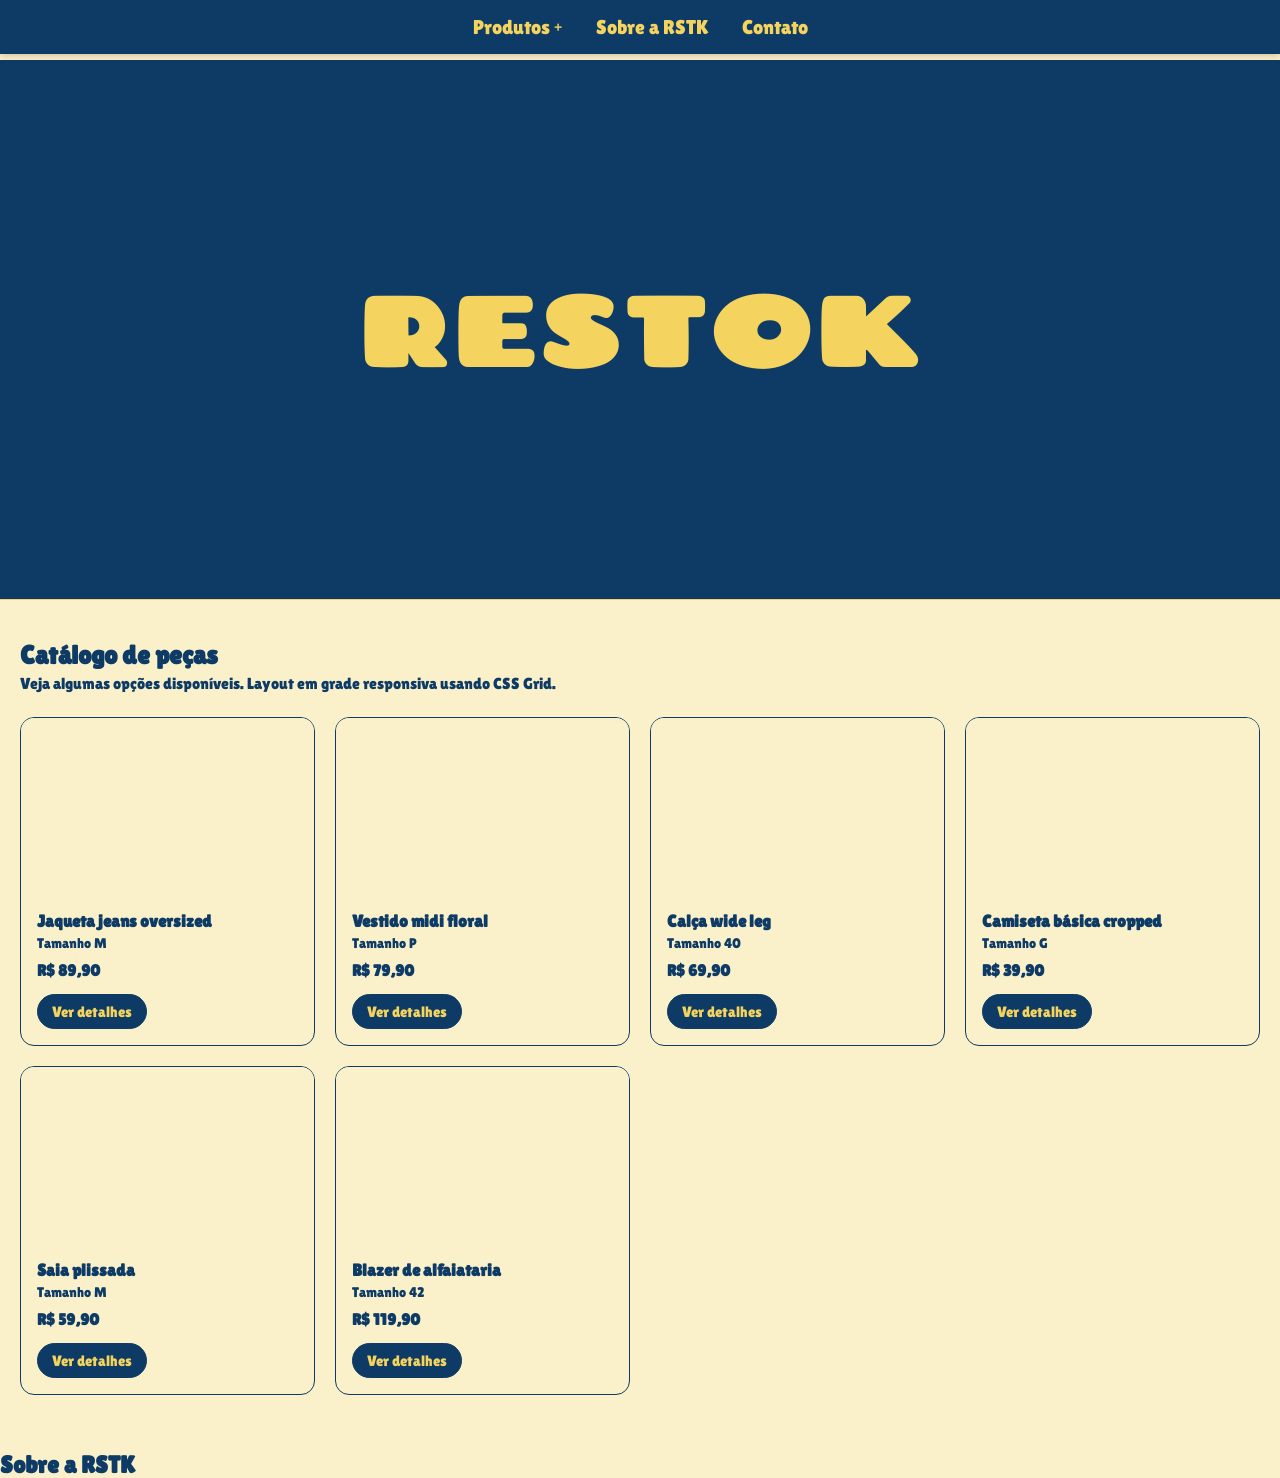
<file: index.html>
<!DOCTYPE html>
<html lang="pt-br">
  <head>
    <meta charset="UTF-8" />
    <meta name="viewport" content="width=device-width, initial-scale=1.0" />
    <title>RESTOK</title>
    <link rel="stylesheet" href="style.css" />
    <link rel="stylesheet" href="root.css" />
    <link rel="stylesheet" href="header-nav.css" />
    <link rel="stylesheet" href="products.css" />
    <script src="script.js" defer></script>

    <!-- Google Fonts -->
    <link rel="preconnect" href="https://fonts.googleapis.com" />
    <link rel="preconnect" href="https://fonts.gstatic.com" crossorigin />
    <link
      href="https://fonts.googleapis.com/css2?family=Chango&display=swap"
      rel="stylesheet"
    />
    <link
      href="https://fonts.googleapis.com/css2?family=Lilita+One&display=swap"
      rel="stylesheet"
    />
    <link
      href="https://fonts.googleapis.com/css2?family=Roboto+Condensed:wght@300;400;500;700&display=swap"
      rel="stylesheet"
    />
  </head>
  <body>
    <!-- SECTION: Header -->
    <header class="site-header">
      <div class="site-header-inner">
        <section class="pagetitle">
          <h1 id="restok-logo">RESTOK</h1>
        </section>
 
        <nav class="gen-nav" id="gen-nav">

        <button class="gen-hamburger" id="gen-ham" aria-label="Abrir menu">
          <span></span><span></span><span></span>
        </button>
        <ul id="gen-menu">
          
          <li class="has-sub">
            <a href="#produtos">Produtos <span class="gen-arrow">+</span></a>
            <ul>
              <li><a href="#novidades">Novidades</a></li>
              <li><a href="#promo">Promoções</a></li>
              <li><a href="#ver-tudo">Ver tudo</a></li>
            </ul>
          </li>
          <li><a href="#sobre">Sobre a RSTK</a></li>
          <li><a href="#contato">Contato</a></li>
        </ul>
      </nav>
    </header>
    
    

    <!-- SECTION: Product Grid -->
    <section
      id="produtos"
      class="product-section"
      aria-label="Catálogo de roupas"
    >
      <header class="product-header">
        <h2>Catálogo de peças</h2>
        <p>
          Veja algumas opções disponíveis. Layout em grade responsiva usando CSS
          Grid.
        </p>
      </header>

      <div class="product-grid">
        <!-- Exemplo de card de produto -->
        <article class="product-card">
          <div class="product-image" aria-hidden="true"></div>
          <div class="product-info">
            <h3 class="product-title">Jaqueta jeans oversized</h3>
            <p class="product-size">Tamanho M</p>
            <p class="product-price">R$ 89,90</p>
            <button class="product-button" type="button">Ver detalhes</button>
          </div>
        </article>

        <article class="product-card">
          <div
            class="product-image product-image--pink"
            aria-hidden="true"
          ></div>
          <div class="product-info">
            <h3 class="product-title">Vestido midi floral</h3>
            <p class="product-size">Tamanho P</p>
            <p class="product-price">R$ 79,90</p>
            <button class="product-button" type="button">Ver detalhes</button>
          </div>
        </article>

        <article class="product-card">
          <div
            class="product-image product-image--green"
            aria-hidden="true"
          ></div>
          <div class="product-info">
            <h3 class="product-title">Calça wide leg</h3>
            <p class="product-size">Tamanho 40</p>
            <p class="product-price">R$ 69,90</p>
            <button class="product-button" type="button">Ver detalhes</button>
          </div>
        </article>

        <article class="product-card">
          <div
            class="product-image product-image--yellow"
            aria-hidden="true"
          ></div>
          <div class="product-info">
            <h3 class="product-title">Camiseta básica cropped</h3>
            <p class="product-size">Tamanho G</p>
            <p class="product-price">R$ 39,90</p>
            <button class="product-button" type="button">Ver detalhes</button>
          </div>
        </article>

        <article class="product-card">
          <div
            class="product-image product-image--blue"
            aria-hidden="true"
          ></div>
          <div class="product-info">
            <h3 class="product-title">Saia plissada</h3>
            <p class="product-size">Tamanho M</p>
            <p class="product-price">R$ 59,90</p>
            <button class="product-button" type="button">Ver detalhes</button>
          </div>
        </article>

        <article class="product-card">
          <div
            class="product-image product-image--purple"
            aria-hidden="true"
          ></div>
          <div class="product-info">
            <h3 class="product-title">Blazer de alfaiataria</h3>
            <p class="product-size">Tamanho 42</p>
            <p class="product-price">R$ 119,90</p>
            <button class="product-button" type="button">Ver detalhes</button>
          </div>
        </article>
      </div>
    </section>
    <!-- SECTION: Sobre a RSTK -->
    <section id="sobre" class="page-about">
      <div class="page-sobre">
        <h2>Sobre a RSTK</h2>
        <!--<p>
          A RESTOK nasceu com o propósito de ser uma galeria para as roupas que estavam precisando de um novo lar. Esse site foi criado inteirinho por mim, desde a primeira linha de código até o último centímetro medido da barra de um vestido. Minha ideia inicial sempre foi criar um projeto temporário, mas me apeguei tanto a RSTK que decidi manter esse espaço vivo. 
        </p>-->
      </div>
    </section>
  </body>
</html>
</file>
<file: style.css>
@charset "UTF-8";

* {
  margin: 0;
  padding: 0;
  box-sizing: border-box;
}
</file>
<file: root.css>
@charset "UTF-8";

:root {
  
    /* Colors */
    --color-primary: #0D3B66;
    --color-secondary: #F4D35E;
    --color-background: #FAF0CA;
    --color-text: #0D3B66;
    --color-text-muted: #0D3B66;
    --color-border: #0D3B66;
    --color-border-subtle: rgba(0, 0, 0, 0.15);
    
    /* Typography */
    --font-family-heading: 'Chango', cursive;
    --font-family-body: 'Lilita One', cursive;
    
    /* Spacing */
    --spacing-xs: 4px;
    --spacing-sm: 8px;
    --spacing-md: 16px;
    --spacing-lg: 24px;
    --spacing-xl: 32px;
    
    /* Border radius */
    --radius-sm: 6px;
    --radius-md: 12px;
    --radius-lg: 18px;
    

}
</file>
<file: header-nav.css>
@charset "UTF-8";

/* SECTION: Header */
.site-header {
  background-color: #0D3B66;
  border-bottom: 1px solid #F4D35E;
}

.site-header-inner {
  max-width: 1120px;
  margin: 0 auto;
  padding: 20px 20px 0;
  display: flex;
  flex-direction: column;
  align-items: center;
  gap: 16px;
}

.pagetitle {
  display: flex;
  align-items: center;
  justify-content: center;
}

.pagetitle h1 {
  font-family: 'Chango', cursive;
  font-size: clamp(4rem, 10vw, 6rem);
  letter-spacing: 6px;
  color: #F4D35E;
  transform-origin: left center;
  transition: transform 0.2s ease-out;
}

/* Center the big RESTOK vertically on first screen */
.site-header {
  display: flex;
  align-items: center;
  min-height: 60vh;
}

.site-header-inner {
  max-width: 1120px;
  margin: 0 auto;
  padding: 20px;
  display: flex;
  align-items: center;
  justify-content: space-between;
  gap: 24px;
}

/* Generated navigation (kept from user, lightly tuned to tokens) */
.gen-nav {
  position: fixed;
  top: 0;
  left: 0;
  right: 0;
  z-index: 1000;
  display: flex;
  align-items: center;
  background: #0D3B66;
  min-height: 54px;
  box-shadow: 0 2px 7px rgba(0, 0, 0, 0.18);
  padding: 0 16px;
  flex-wrap: wrap;
}

/* empurra o conteúdo pra baixo da navbar fixa */
body {
  font-family: 'Lilita One', cursive;
  background: #FAF0CA;
  color: #0D3B66;
  min-height: 100vh;
  padding-top: 60px;
}

.gen-nav ul {
  list-style: none;
}

.gen-hamburger {
  background: none;
  border: none;
  cursor: pointer;
  padding: 8px;
  margin-left: auto;
  display: none;
  align-items: center;
  justify-content: center;
}

.gen-hamburger span {
  display: block;
  background: #ffffff;
  transition: all 0.3s;
  width: 18px;
  height: 3px;
  border-radius: 999px;
}

.gen-hamburger span + span {
  margin-top: 3px;
}

.gen-nav > ul {
  display: flex;
  justify-content: center;
  flex: 1;
  flex-wrap: wrap;
}

.gen-nav > ul > li {
  position: relative;
}

.gen-nav > ul > li > a {
  display: flex;
  align-items: center;
  gap: 4px;
  padding: 0 17px;
  height: 54px;
  color: #F4D35E;
  font-family: 'Lilita One', cursive;
  font-size: 1.25rem;
  text-decoration: none;
  transition: background 0.2s, color 0.2s;
}

.gen-nav > ul > li > a:hover,
.gen-nav > ul > li:hover > a {
  background: #F4D35E;
  color: #0D3B66;
}

.gen-arrow {
  font-size: 0.7em;
  opacity: 0.9;
}

.gen-nav > ul > li > ul {
  display: none;
  position: absolute;
  top: 100%;
  left: 0;
  background: #0D3B66;
  min-width: 170px;
  border-radius: 0 0 10px 10px;
  box-shadow: 0 8px 24px rgba(0, 0, 0, 0.18);
  z-index: 1000;
}

.gen-nav > ul > li:hover > ul {
  display: block;
}

.gen-nav > ul > li > ul > li > a {
  display: block;
  padding: 10px 18px;
  color: #F4D35E;
  font-size: 1rem;
  text-decoration: none;
  transition: background 0.15s, color 0.15s;
}

.gen-nav > ul > li > ul > li > a:hover {
  background: #F4D35E;
  color: #0D3B66;
}

/* Responsive nav */
@media (max-width: 768px) {
  .gen-hamburger {
    display: inline-flex;
  }

  .gen-nav > ul {
    display: none;
    position: absolute;
    top: 100%;
    left: 0;
    right: 0;
    flex-direction: column;
    background: #0D3B66;
    border-radius: 0 0 10px 10px;
    box-shadow: 0 12px 32px rgba(0, 0, 0, 0.2);
    padding: 8px 0;
  }

  .gen-nav > ul.open {
    display: flex;
  }

  .gen-nav > ul > li > a {
    height: auto;
    padding: 14px 20px;
  }

  .gen-nav > ul > li > ul {
    position: static;
    box-shadow: none;
    background: rgba(0, 0, 0, 0.15);
  }

  .gen-nav > ul > li > ul.sub-open {
    display: block;
  }
}
</file>
<file: products.css>
@charset "UTF-8";

/* SECTION: Main layout */
.page-main {
  max-width: 1120px;
  margin: 0 auto;
  padding: 32px 20px 56px;
}

/* Hero intro */
.hero {
  background: #faf0ca;
  border-radius: 18px;
  padding: 24px 20px 28px;
  border: 1px solid #0D3B66;
  box-shadow: 0 8px 20px rgba(0, 0, 0, 0.12);
  margin-bottom: 40px;
}

.hero-text h2 {
  font-family: 'Lilita One', cursive;
  font-size: clamp(1.6rem, 3vw, 2.1rem);
  letter-spacing: 4px;
  margin-bottom: 10px;
}

.hero-text p {
  font-size: 1rem;
  color: #0D3B66;
}

/* Product section */
.product-section {
  display: flex;
  flex-direction: column;
  gap: 24px;
  background: #FAF0CA;
  padding: 40px 20px 56px;
}

/* stretch background to full viewport width on very small screens */
@media (max-width: 480px) {
  .product-section {
    margin-inline: -16px;
    padding-inline: 16px;
  }
}

.product-header h2 {
  font-family: 'Lilita One', cursive;
  font-size: 1.6rem;
  margin-bottom: 4px;
}

.product-header p {
  color: #0D3B66;
}

/* SECTION: Product grid using CSS Grid */
.product-grid {
  display: grid;
  grid-template-columns: repeat(4, minmax(220px, 1fr));
  gap: 20px;
}

.product-card {
  background: #FAF0CA;
  border-radius: 14px;
  border: 1px solid #0D3B66;
  box-shadow: none;
  overflow: hidden;
  display: flex;
  flex-direction: column;
  transition: transform 0.18s ease, box-shadow 0.18s ease, border-color 0.18s ease;
}

.product-card:hover {
  transform: translateY(-2px);
  box-shadow: 0 10px 24px rgba(0, 0, 0, 0.12);
  border-color: rgba(0, 0, 0, 0.35);
}

.product-image {
  height: 180px;
  background: #faf0ca;
}

.product-image--pink,
.product-image--green,
.product-image--yellow,
.product-image--blue,
.product-image--purple {
  background: #faf0ca;
}

.product-info {
  padding: 14px 16px 16px;
  display: flex;
  flex-direction: column;
  gap: 4px;
}

.product-title {
  font-weight: 600;
  font-size: 1.05rem;
}

.product-size {
  font-size: 0.9rem;
  color: #0D3B66;
}
.product-price {
  font-weight: 700;
  margin-top: 6px;
}

.product-button {
  margin-top: 10px;
  align-self: flex-start;
  padding: 8px 14px;
  border-radius: 999px;
  border: 1px solid #0D3B66;
  background: #0D3B66;
  color: #F4D35E;
  font-family: inherit;
  font-size: 0.95rem;
  cursor: pointer;
  transition: transform 0.15s ease, box-shadow 0.15s ease, background 0.15s ease;
  
}

.product-button:hover {
  background: #F4D35E;
  font-family: inherit;
  color:#0D3B66;
  font-weight: 600;
  transform: translateY(-1px); 
  box-shadow: 0 6px 16px rgba(0, 0, 0, 0.12);
}

.product-button:focus-visible {
  outline: 3px solid #F4D35E;
  outline-offset: 2px;
  
}

/* Small screens */
@media (max-width: 480px) {
  .page-main {
    padding-inline: 16px;
  }

  .hero {
    padding-inline: 16px;
  }

  .product-grid {
    grid-template-columns: 1fr;
  }
}
</file>
